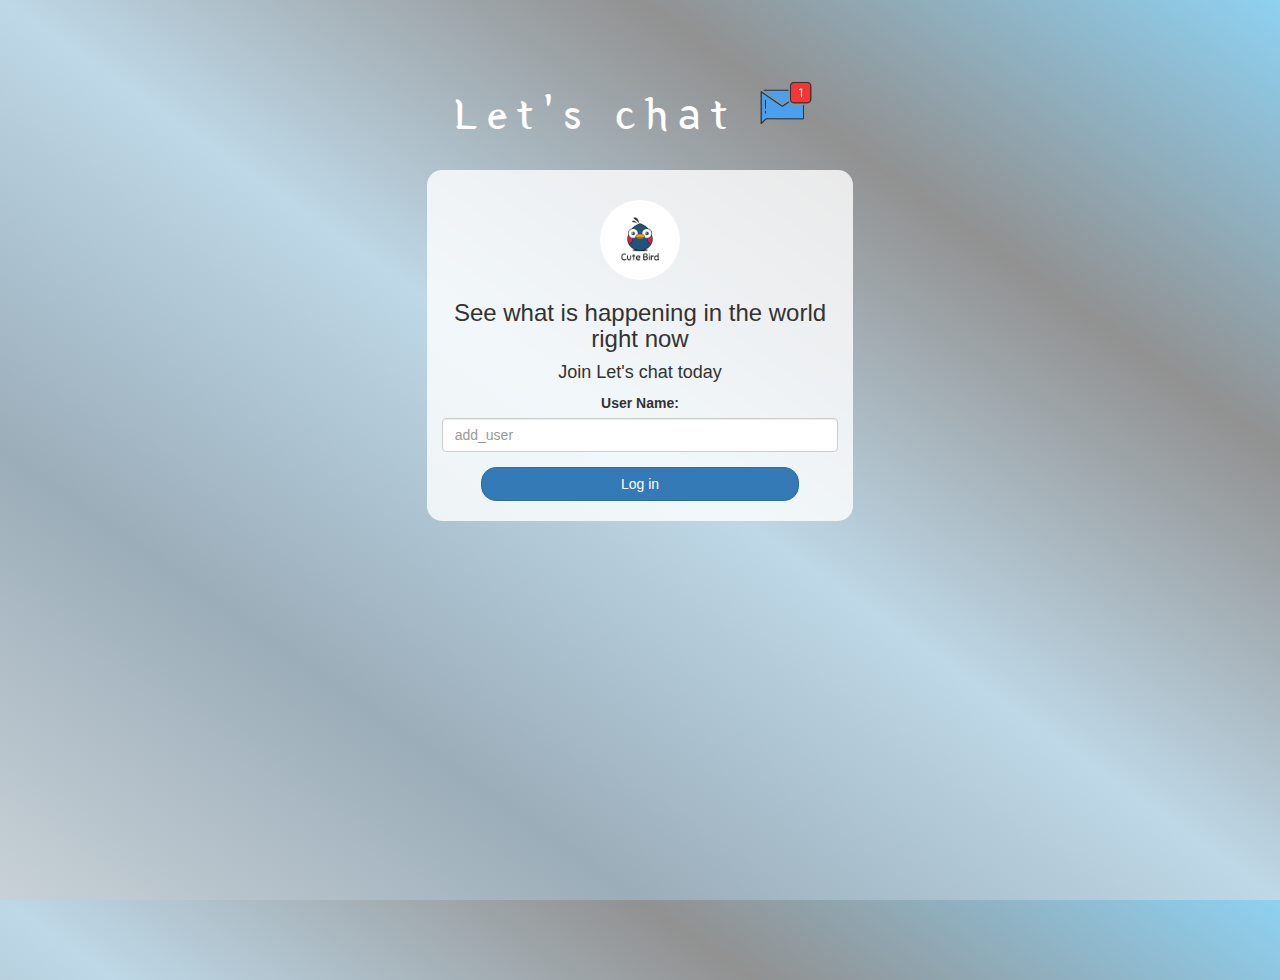
<file: index.html>
<!DOCTYPE html>
<html>
<head>
	<title>Let's chat</title>
<link href="https://fonts.googleapis.com/css?family=Yeon+Sung&display=swap" rel="stylesheet"><meta name="viewport" content="width=device-width, initial-scale=1">

<link rel="stylesheet" href="https://maxcdn.bootstrapcdn.com/bootstrap/3.4.0/css/bootstrap.min.css">
<script src="https://ajax.googleapis.com/ajax/libs/jquery/3.4.1/jquery.min.js"></script>
<script src="https://maxcdn.bootstrapcdn.com/bootstrap/3.4.0/js/bootstrap.min.js"></script>

<link rel="stylesheet" type="text/css" href="style.css">
<script src="kwitter.js"></script>
</head>
<body>
<center>
	<h1 class="header">	
		Let's chat	<sup>
	<img src="m2.png">
	</sup>
</h1>
	<div class="col-lg-4 col-md-6 col-sm-6 col-xs-11 login_div">
	<img src="logo.png" class="logo">
		<h3 >See what is happening in the world right now</h3>
		<h4 >Join Let's chat today</h4>
		<div class="form-group">
		  <label >User Name:</label>
		  <input type="text" id="user_name" class="form-control" placeholder="add_user">

		</div>
		<button onclick = "add_user()"id="login_button" class="btn btn-primary">Log in</button>
		<br><br>
	</div>
</center>
</body>
</html>
</file>
<file: style.css>
html, body
{
  height: 100%;
  margin: 0;
}

body
{
background-image: linear-gradient(to right top, #c8d1d7, #9badb9, #bed8e7, #919191, #8ed1f1);
}

.header
{
	color: white;font-family: 'Yeon Sung';font-size: 45px;letter-spacing: 10px;margin-top: 80px;
}
.header img
{
	width: 80px;margin-left: -15px;
}

.login_div
{
	background: rgba(255,255,255,0.8);float: none;border-radius: 15px;
}

.logo
{
	width: 80px;margin-top: 30px;border-radius: 40px;
}

#login_button
{
	width: 80%;border-radius: 15px;
}

.room_name
{
	cursor: pointer;
	font-size: 20px;
}


#logout
{
	font-size: 20px; float: right;
}


#output
{
	padding: 10px; width:80%;background: rgba(255,255,255,0.8);border-radius: 15px;
}

.input_div_room_page
{
	width: 80%;
}

.input_div label
{
	color: white;font-size: 20px;
}


.input_div_message_page
{
	position: fixed;bottom: 0px;width: 100%;background: rgba(255,255,255,0.8);
}
.input_div_message_page label
{
	color: black;
}
.input_div_message_page #msg
{
	width: 80%;
}
.input_div_message_page button
{
	margin-top: 15px;
	width: 50%; 
}
.color_white
{
	color: white
}

.user_tick
{
	width:20px;
}
.message_h4
{
	padding-left:5px;color:grey;
}
</file>
